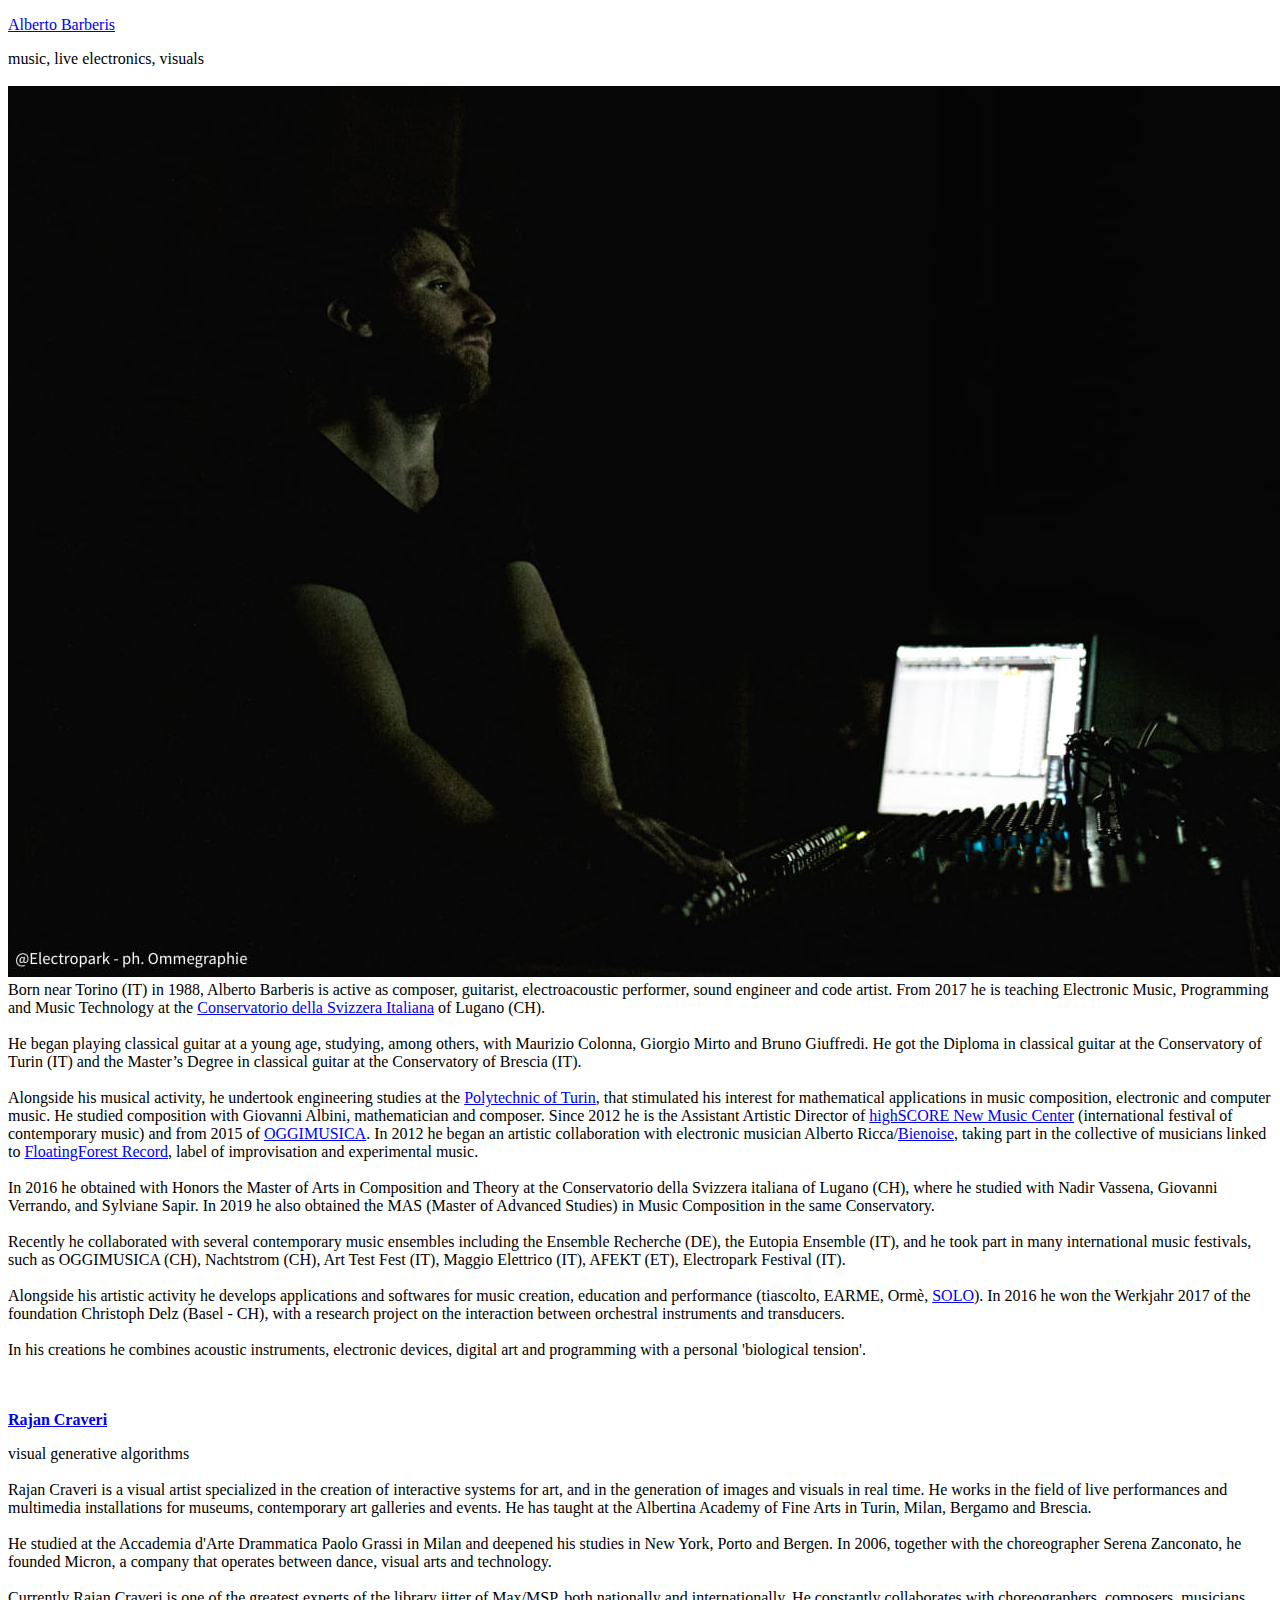
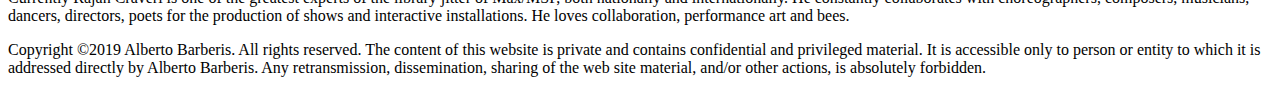
<file: bio.html>
<!DOCTYPE html>
<head>

    <!-- <script>
        $(document).ready(function() {

          let myFirstImage= $(".firstImage");
          
// se esiste la prima immagine riposiziono il testo giusto
          if(myFirstImage){
              if(myFirstImage.height()!=0){ // se l'immagine è già stata caricata precedentemente
                myFirstImage.parent().next().css("padding-top", (myFirstImage.height()+20)+"px");
              } else { // se è la prima volta che l'immagine viene caricata nella cache
                myFirstImage.on( "load", function() {
                  myFirstImage.parent().next().css("padding-top", (myFirstImage.height()+20)+"px");
                });
              }
          }
        });

    </script> -->


</head>
<body>
 
 <div class="jumbotron myjumbotron" id="jumbo">
    
  <p class="lead myline">
    <a href="http://www.albertobarberis.it/" target="_blank">Alberto Barberis</a>
  </p>

  

            <div class="normal_text">
      
                 music, live electronics, visuals <br><br>
              
                <div class="myimageDiv">
                    <img src="for_bio.jpg"  class="firstImage nImage">
                </div>
                
                Born near Torino (IT) in 1988, Alberto Barberis is active as composer, guitarist, electroacoustic performer, sound engineer and code artist. 
                From 2017 he is teaching Electronic Music, Programming and Music Technology at the <a href="https://www.conservatorio.ch/it/scuola-universitaria" target="_blank">Conservatorio della Svizzera Italiana</a> of Lugano (CH). 
                
                <br><br>He began playing classical guitar at a young age, studying, among others, with Maurizio Colonna, Giorgio Mirto and Bruno Giuffredi. 
                He got the Diploma in classical guitar at the Conservatory of Turin (IT) and the Master’s Degree in classical guitar at the Conservatory of Brescia (IT). 
                
                <br><br>Alongside his musical activity, he undertook engineering studies at the <a href="http://www.polito.it/" target="_blank">Polytechnic of Turin</a>, that stimulated his interest for mathematical applications in music composition, electronic and computer music. 
                
                He studied composition with Giovanni Albini, mathematician and composer. Since 2012 he is the Assistant Artistic Director of <a href="http://www.highscorefestival.com/" target="_blank">highSCORE New Music Center</a> (international festival of contemporary music) and from 2015 of <a href="http://www.oggimusica.ch/" target="_blank">OGGIMUSICA</a>. 
                In 2012 he began an artistic collaboration with electronic musician Alberto Ricca/<a href="www.bienoise.com" target="_blank">Bienoise</a>, taking part in the collective of musicians linked to <a href="http://www.floatingforestrec.com" target="_blank">FloatingForest Record</a>, label of improvisation and experimental music. 
                
                <br><br>In 2016 he obtained with Honors the Master of Arts in Composition and Theory at the Conservatorio della Svizzera italiana of Lugano (CH), where he studied with Nadir Vassena, Giovanni Verrando, and Sylviane Sapir. In 2019 he also obtained the MAS (Master of Advanced Studies) in Music Composition in the same Conservatory. 
                
                <br><br>Recently he collaborated with several contemporary music ensembles including the Ensemble Recherche (DE), the Eutopia Ensemble (IT), and he took part in many international music festivals, such as OGGIMUSICA (CH), Nachtstrom (CH), Art Test Fest (IT), Maggio Elettrico (IT), AFEKT (ET), Electropark Festival (IT). 
                
                <br><br>Alongside his artistic activity he develops applications and softwares for music creation, education and performance (tiascolto, EARME, Ormè, <a href="https://tamburo11.github.io/SOLO/" target="_blank">SOLO</a>). In 2016 he won the Werkjahr 2017 of the foundation Christoph Delz (Basel - CH), with a research project on the interaction between orchestral instruments and transducers. 
                
                <br><br>In his creations he combines acoustic instruments, electronic devices, digital art and programming with a personal 'biological tension'.
                
                <br><br><br>
                <p class="lead myline">
                    <a href="http://www.spaziomicron.it/" target="_blank"><b>Rajan Craveri</b></a>
                  </p>
                
                visual generative algorithms<br><br>
                
                Rajan Craveri is a visual artist specialized in the creation of interactive systems for art, and in the generation of images and visuals in real time. He works in the field of live performances and multimedia installations for museums, contemporary art galleries and events. He has taught at the Albertina Academy of Fine Arts in Turin, Milan, Bergamo and Brescia. 
                
                <br><br>He studied at the Accademia d'Arte Drammatica Paolo Grassi in Milan and deepened his studies in New York, Porto and Bergen. In 2006, together with the choreographer Serena Zanconato, he founded Micron, a company that operates between dance, visual arts and technology. 
                
                <br><br>Currently Rajan Craveri is one of the greatest experts of the library jitter of Max/MSP, both nationally and internationally. He constantly collaborates with choreographers, composers, musicians, dancers, directors, poets for the production of shows and interactive installations. He loves collaboration, performance art and bees.
                
                
                
                

            </div>


         

            <p class="lead copyright myline">
              Copyright ©2019 Alberto Barberis. All rights reserved.
              The content of this website is private and contains 
              confidential and privileged material. 
              It is accessible only to person or entity to which it is addressed directly by Alberto Barberis.
              Any retransmission, dissemination, sharing of the web site material, and/or other actions, is absolutely forbidden.
                                
                                 </p>
           
          </div>

        </body>
</file>
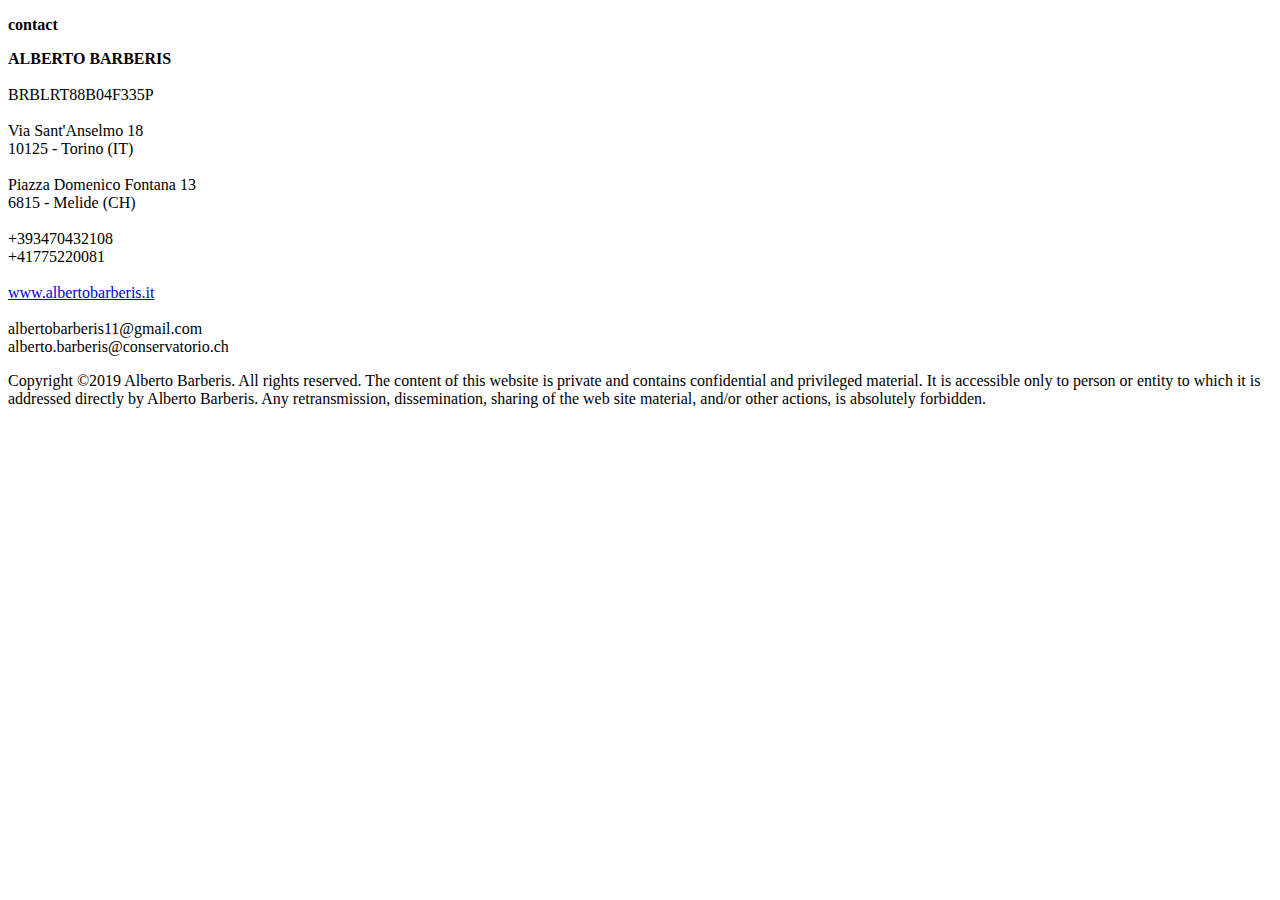
<file: contact.html>
<!DOCTYPE html>
<head>

</head>
<body>
 
 <div class="jumbotron myjumbotron" id="jumbo">
    
  <p class="lead myline">
        <b class="titoletti"> contact </b>
  </p>

  <div class="normal_text">
  <b>ALBERTO BARBERIS</b><br><br>
  BRBLRT88B04F335P<br><br>
  
  Via Sant'Anselmo 18<br>
  10125 - Torino (IT)<br><br>
  
  Piazza Domenico Fontana 13 <br>
  6815 - Melide (CH)<br><br>
  
  +393470432108<br>
  +41775220081<br><br>
  
  <a href="http://www.albertobarberis.it/" target="_blank">www.albertobarberis.it</a><br><br>
  
  albertobarberis11@gmail.com<br>
  alberto.barberis@conservatorio.ch

</div>

  
    <p class="lead copyright myline">
      Copyright ©2019 Alberto Barberis. All rights reserved.
      The content of this website is private and contains 
      confidential and privileged material. 
      It is accessible only to person or entity to which it is addressed directly by Alberto Barberis.
      Any retransmission, dissemination, sharing of the web site material, and/or other actions, is absolutely forbidden.
                        
                         </p>



           
          </div>

        </body>
</file>
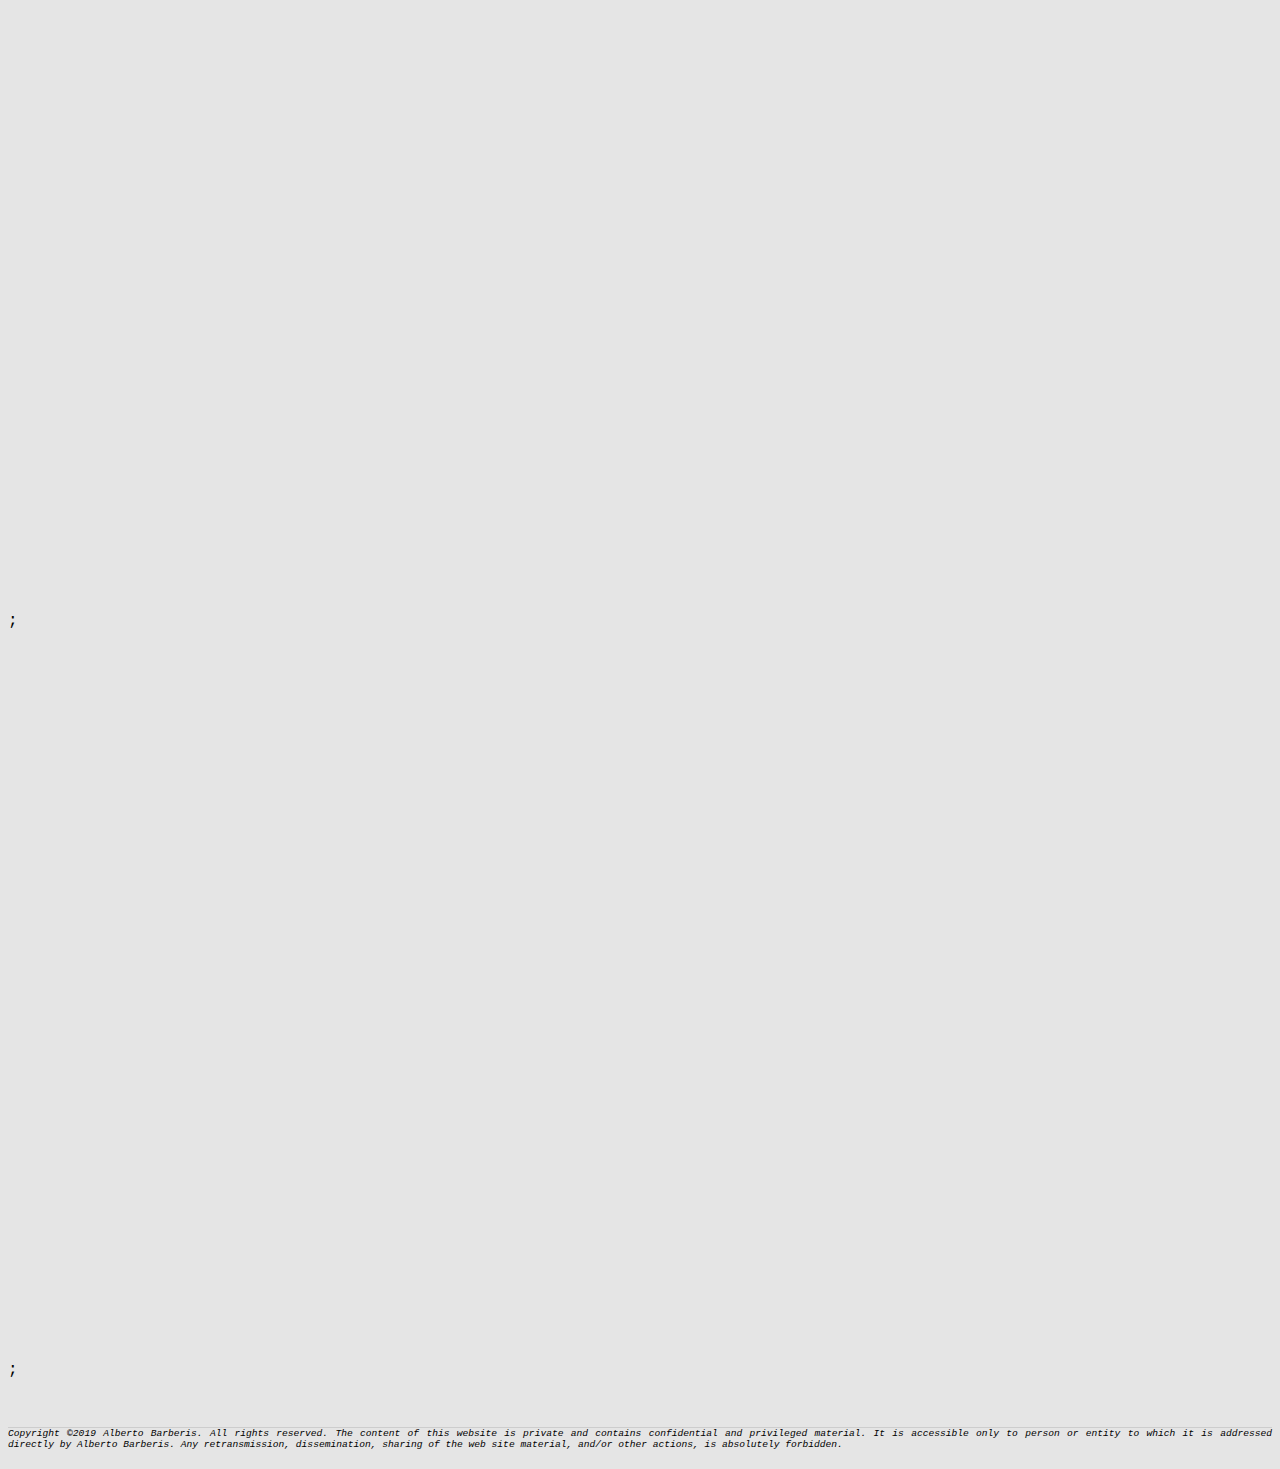
<file: excerpts.html>
<!DOCTYPE html>
<html lang="en">
<head>
    <meta charset="utf-8">
    <meta name="viewport" content="width=device-width, initial-scale=1">
   
    <script src="https://ajax.googleapis.com/ajax/libs/jquery/3.3.1/jquery.min.js"></script>
   
    <link rel="stylesheet" href="oratorio.css">

</head>

<body>
 
  <div class="jumbotron myjumbotron" id="jumbo">

        <p class="lead myline">
                <b class="titoletti"> a/v excerpts </b> 
              </p>
              <br>
    

             <div class="iframe-container">;
                <iframe width="560" height="315" src="https://www.youtube.com/embed/RHH3hLbHOLM" frameborder="0" allow="accelerometer; autoplay; encrypted-media; gyroscope; picture-in-picture" allowfullscreen></iframe>
            </div>

            <div class="iframe-container">;
                <iframe width="560" height="315" src="https://www.youtube.com/embed/iefQJ8KguQU" frameborder="0" allow="accelerometer; autoplay; encrypted-media; gyroscope; picture-in-picture" allowfullscreen></iframe>                 
            </div>

            <div class="iframe-container">;
                <iframe width="560" height="315" src="https://www.youtube.com/embed/mT-rR4VcJ4s" frameborder="0" allow="accelerometer; autoplay; encrypted-media; gyroscope; picture-in-picture" allowfullscreen></iframe>            
            </div>

            <div class="iframe-container">;
                    <iframe width="560" height="315" src="https://www.youtube.com/embed/NVVd3iGX3FU" frameborder="0" allow="accelerometer; autoplay; encrypted-media; gyroscope; picture-in-picture" allowfullscreen></iframe>           
            </div>

            <div class="iframe-container">;
                    <iframe width="560" height="315" src="https://www.youtube.com/embed/8_nID4Gizgs" frameborder="0" allow="accelerometer; autoplay; encrypted-media; gyroscope; picture-in-picture" allowfullscreen></iframe>            </div>

            <div class="iframe-container">;
                    <iframe width="560" height="315" src="https://www.youtube.com/embed/X_DKJ53r3a0" frameborder="0" allow="accelerometer; autoplay; encrypted-media; gyroscope; picture-in-picture" allowfullscreen></iframe>            
            </div>
            <br>


                 <p class="lead copyright myline">
Copyright ©2019 Alberto Barberis. All rights reserved.
The content of this website is private and contains 
confidential and privileged material. 
It is accessible only to person or entity to which it is addressed directly by Alberto Barberis.
Any retransmission, dissemination, sharing of the web site material, and/or other actions, is absolutely forbidden.
                  
                   </p>

</div>
         </body>


        
        </html>
</file>
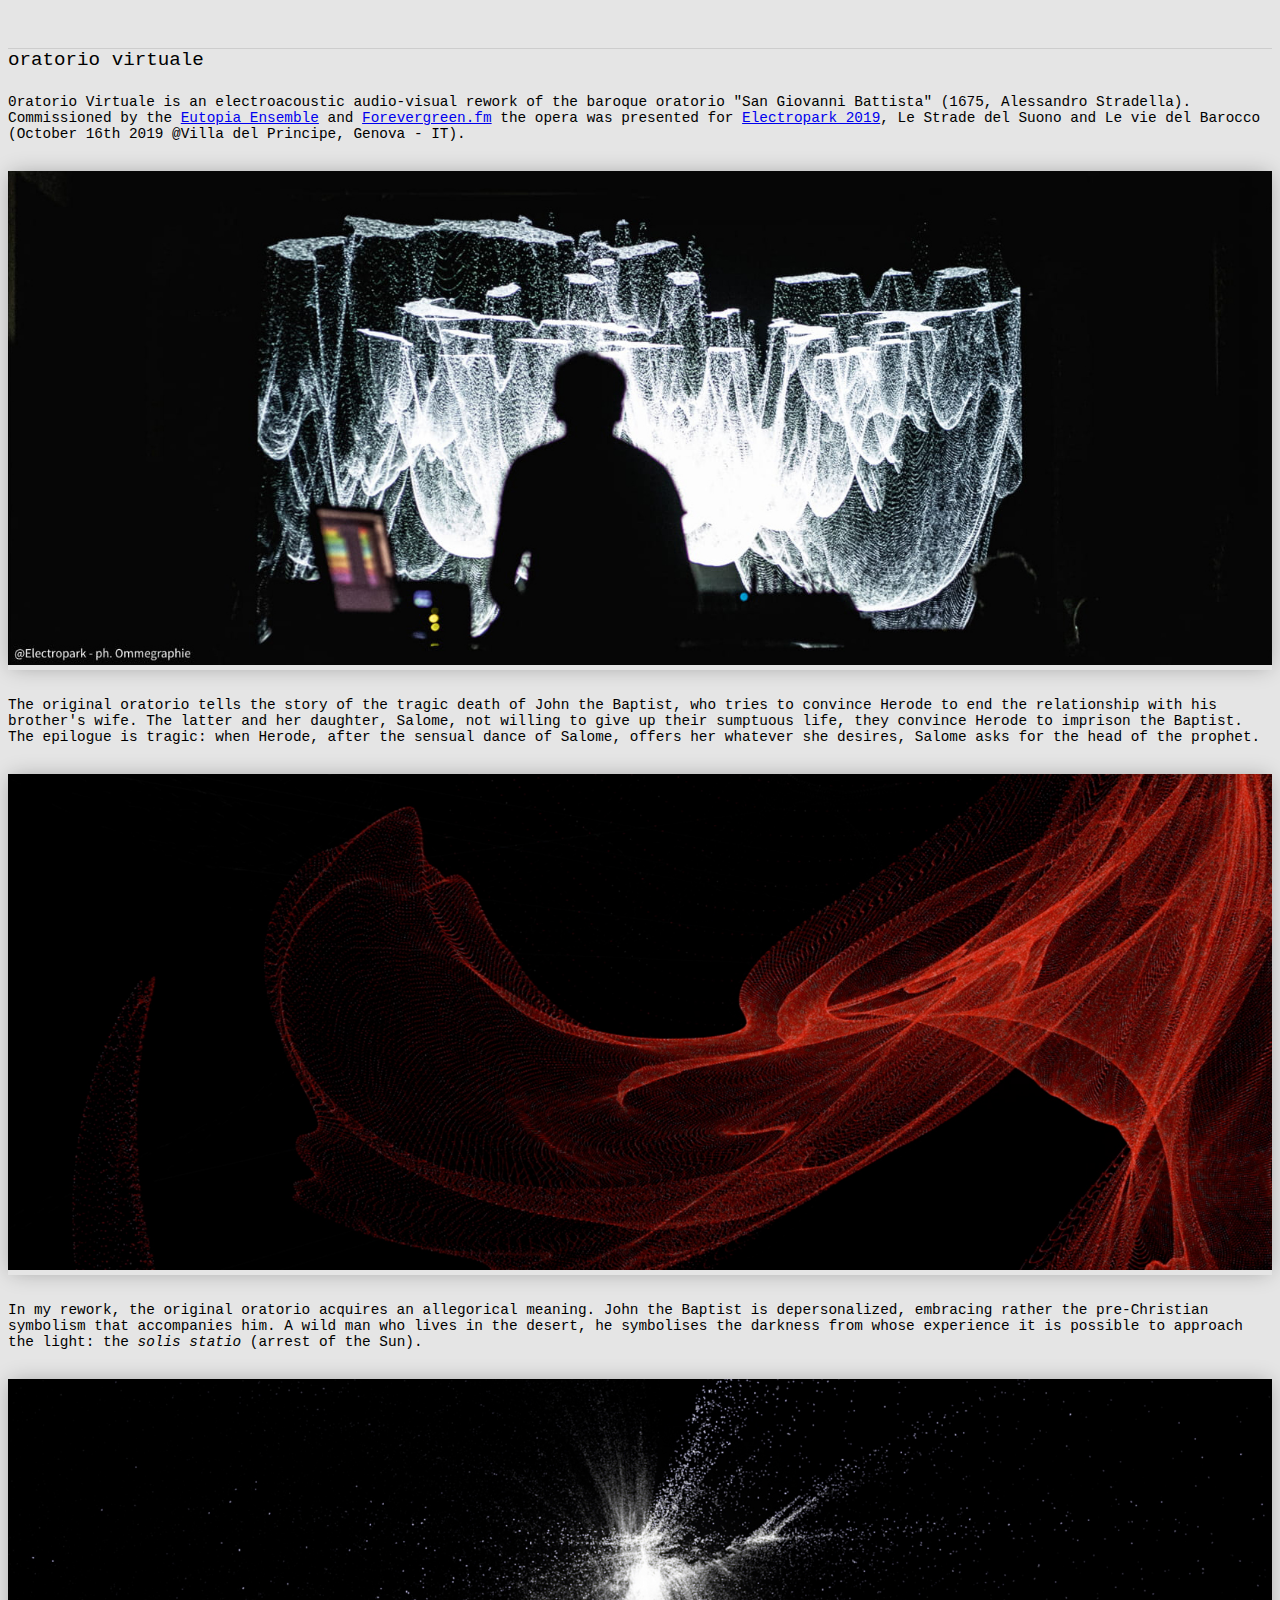
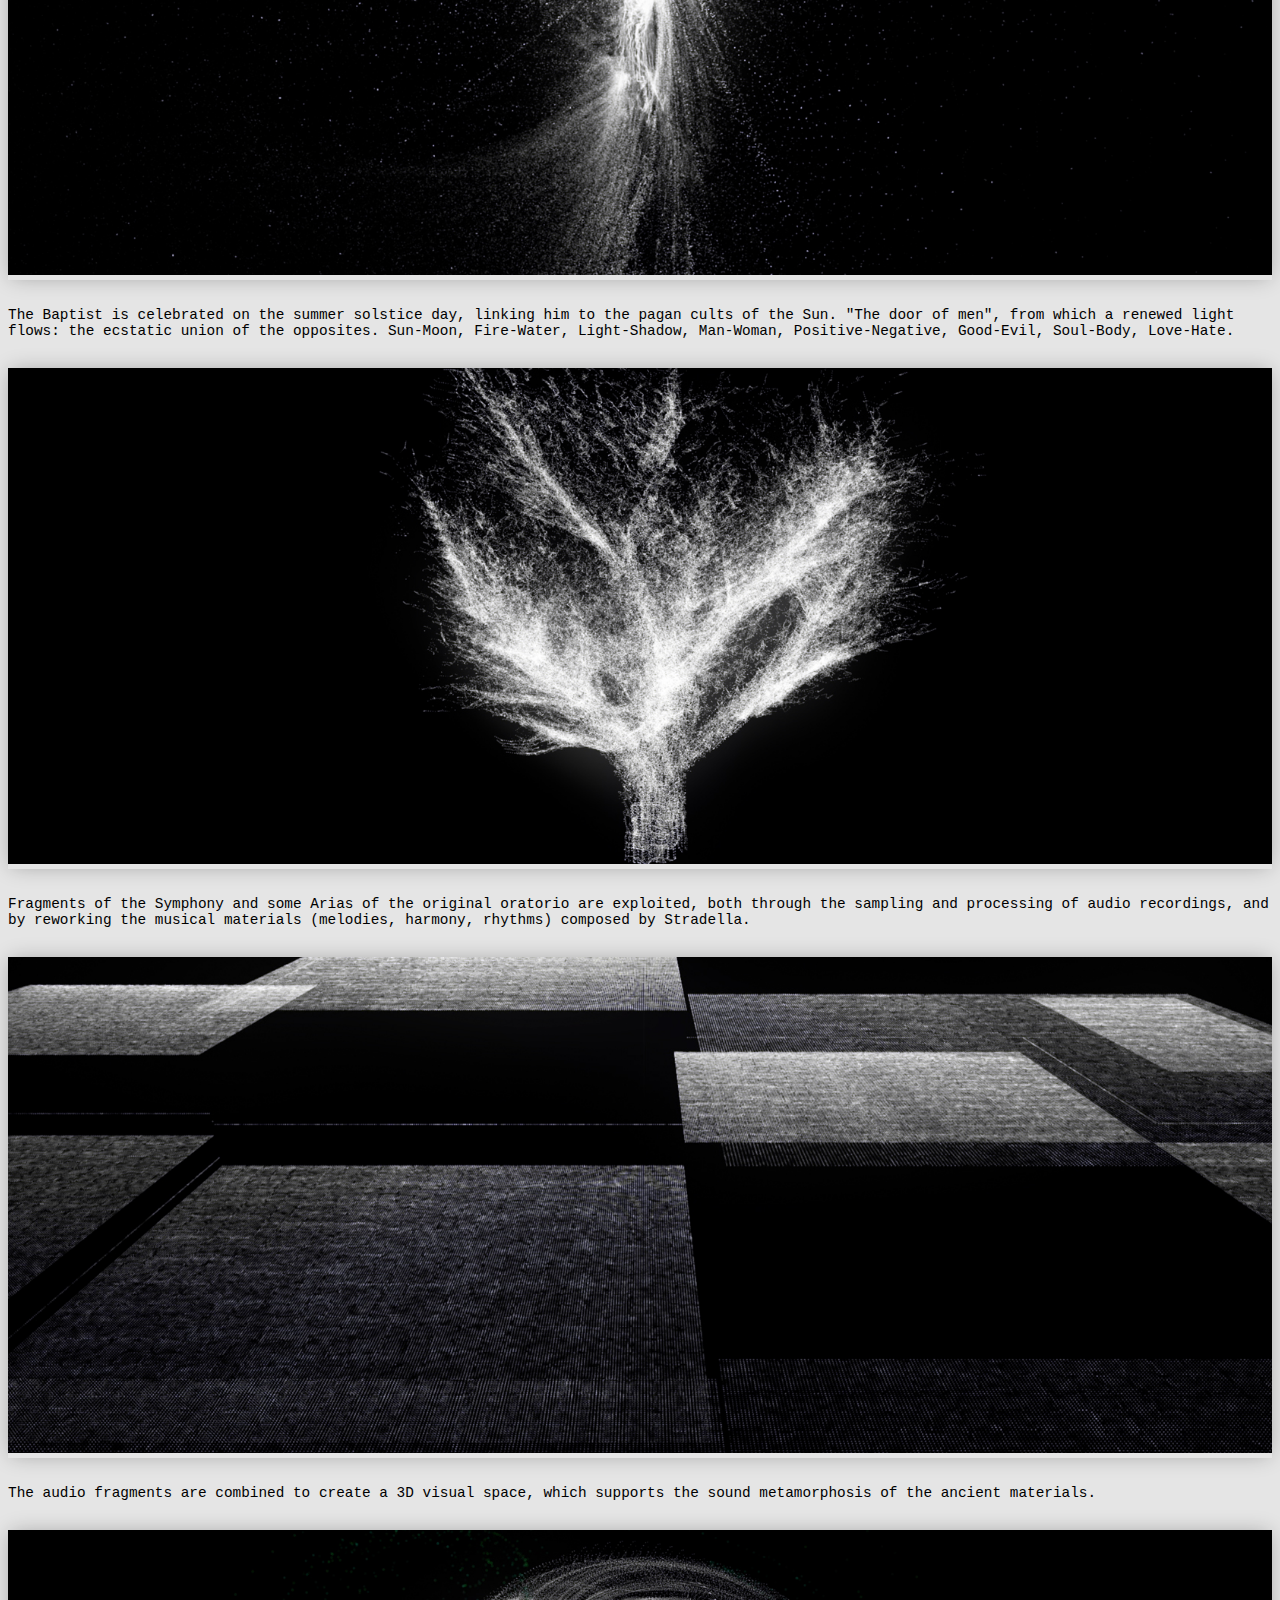
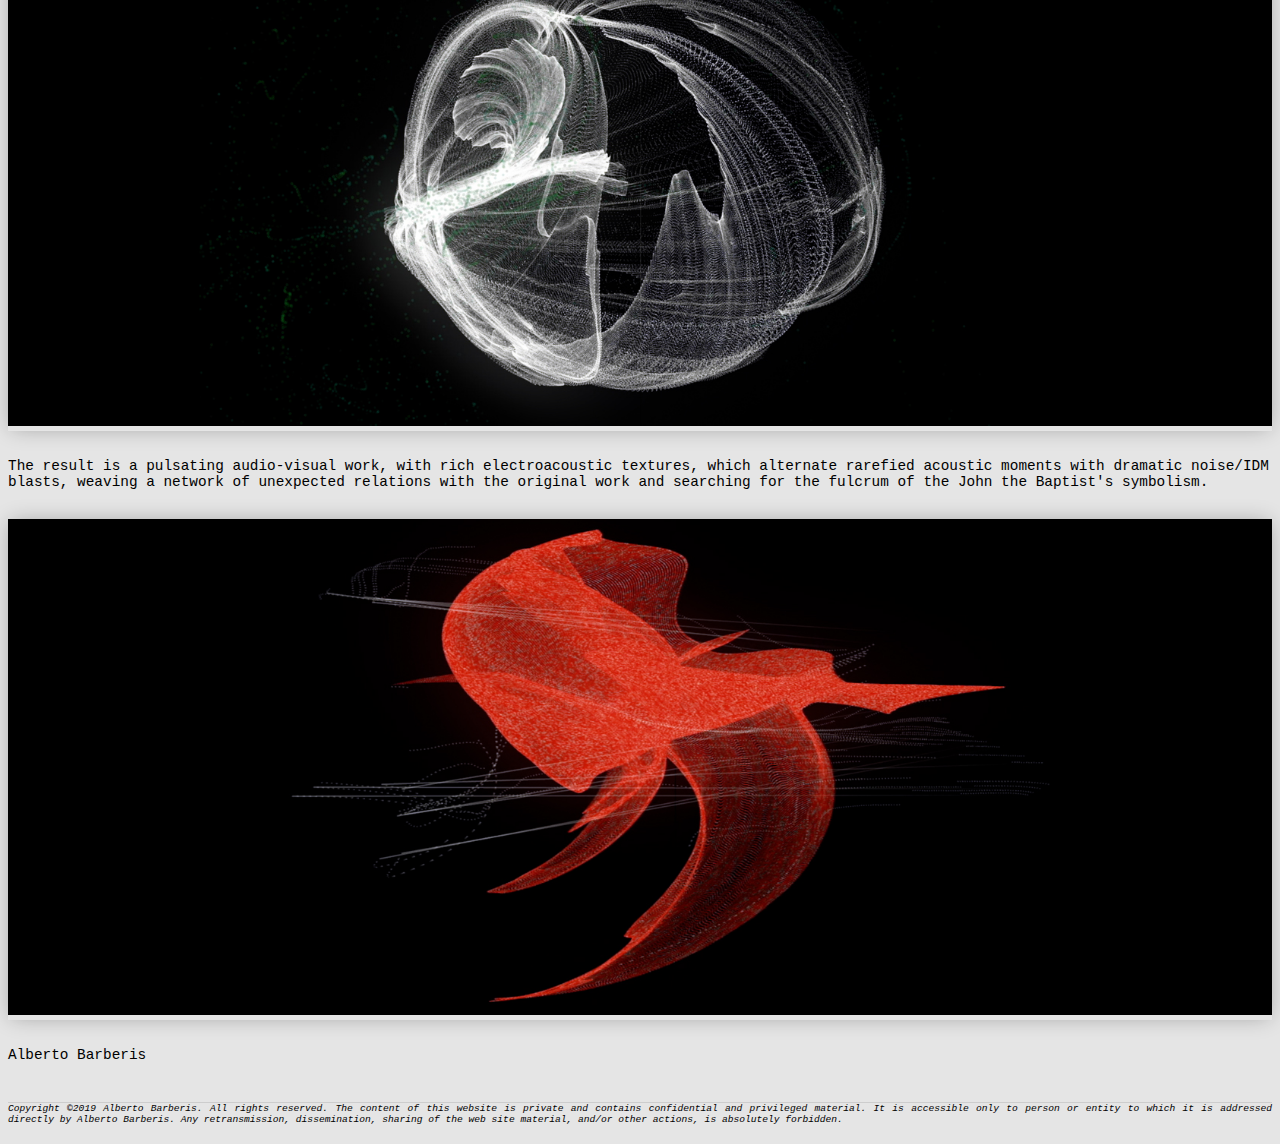
<file: home.html>
<!DOCTYPE html>
<html lang="en">
<head>
    <meta charset="utf-8">
    <meta name="viewport" content="width=device-width, initial-scale=1">
   
    <script src="https://ajax.googleapis.com/ajax/libs/jquery/3.3.1/jquery.min.js"></script>
   
    <link rel="stylesheet" href="oratorio.css">

</head>

<body>
 
  <div class="jumbotron myjumbotron" id="jumbo">

      <p class="lead myline">
          <b class="titoletti"> oratorio virtuale </b> 
        </p>
    
      <div class="normal_text">
          0ratorio Virtuale is an electroacoustic audio-visual rework 
          of the baroque oratorio "San Giovanni Battista" (1675, Alessandro Stradella). 
          Commissioned by the <a href="https://www.eutopiaensemble.net/" target="_blank">Eutopia Ensemble</a> and 
          <a href="http://forevergreen.fm/wp/" target="_blank">Forevergreen.fm</a> 
          the opera was presented for <a href="https://www.electropark.it/" target="_blank">Electropark 2019</a>, 
          Le Strade del Suono and Le vie del Barocco (October 16th 2019 @Villa del Principe, Genova - IT).
      </div>

      <div class="myimageDiv">
          <img src="home_ph.jpg"  class="firstImage nImage">
      </div>
            <div class="normal_text">
                The original oratorio tells the  story of the tragic death of John the Baptist, 
                who tries to convince Herode to end the relationship with his brother's wife. 
                The latter and her daughter, Salome, not willing to give up their sumptuous life, 
                they convince Herode to imprison the Baptist. The epilogue is tragic: when Herode, 
                after the sensual dance of Salome, offers her whatever she desires, Salome asks for the head of the prophet.   
            </div>
                <div class="myimageDiv">
                    <img src="ph_2.jpg"  class="firstImage nImage">
                </div>


            <div class="normal_text">          
              In my rework, the original oratorio acquires an allegorical meaning. 

               John the Baptist is depersonalized, embracing rather the pre-Christian symbolism that accompanies him. 
               A wild man who lives in the desert, 
               he symbolises the darkness from whose experience it is possible to approach the light: 
               the <i>solis statio</i> (arrest of the Sun). 
              
              </div>

              <div class="myimageDiv">
                  <img src="ph_1.jpg"  class="firstImage nImage">
              </div>

              <div class="normal_text">          
                    The Baptist is celebrated on the summer solstice day, linking him to the pagan cults of the Sun.
    
                   "The door of men", from which a renewed light flows: 
                   the ecstatic union of the opposites. Sun-Moon, Fire-Water, Light-Shadow, Man-Woman, 
                   Positive-Negative, Good-Evil, Soul-Body, Love-Hate. 
                   
                  </div>
                  <div class="myimageDiv">
                      <img src="ph_5.jpg"  class="firstImage nImage">
                  </div>

              <div class="normal_text">
               Fragments of the Symphony and some Arias of the original oratorio are exploited, 
               both through the sampling and processing of audio recordings, 
               and by reworking the musical materials (melodies, harmony, rhythms) composed by Stradella. 
               
            </div>

            

            <div class="myimageDiv">
                <img src="ph_6.jpg"  class="firstImage nImage">
            </div>

            <div class="normal_text">
                The audio fragments are combined to create a 3D visual space, which supports the sound metamorphosis of the ancient materials. 
            
             </div>

            <div class="myimageDiv">
                <img src="ph_4.jpg"  class="firstImage nImage">
            </div>

            <div class="normal_text">
                The result is a pulsating audio-visual work, with rich electroacoustic textures, which alternate 
                rarefied acoustic moments with dramatic noise/IDM blasts, weaving a network of unexpected relations with the original work and 
               searching for the fulcrum of the John the Baptist's symbolism. 
             </div>

            <div class="myimageDiv">
                <img src="ph_3.jpg"  class="firstImage nImage">
            </div>

              <div class="normal_text">    
               Alberto Barberis


            </div>



                 <p class="lead copyright myline">
Copyright ©2019 Alberto Barberis. All rights reserved.
The content of this website is private and contains 
confidential and privileged material. 
It is accessible only to person or entity to which it is addressed directly by Alberto Barberis.
Any retransmission, dissemination, sharing of the web site material, and/or other actions, is absolutely forbidden.
                  
                   </p>


         </body>


        
        </html>
</file>
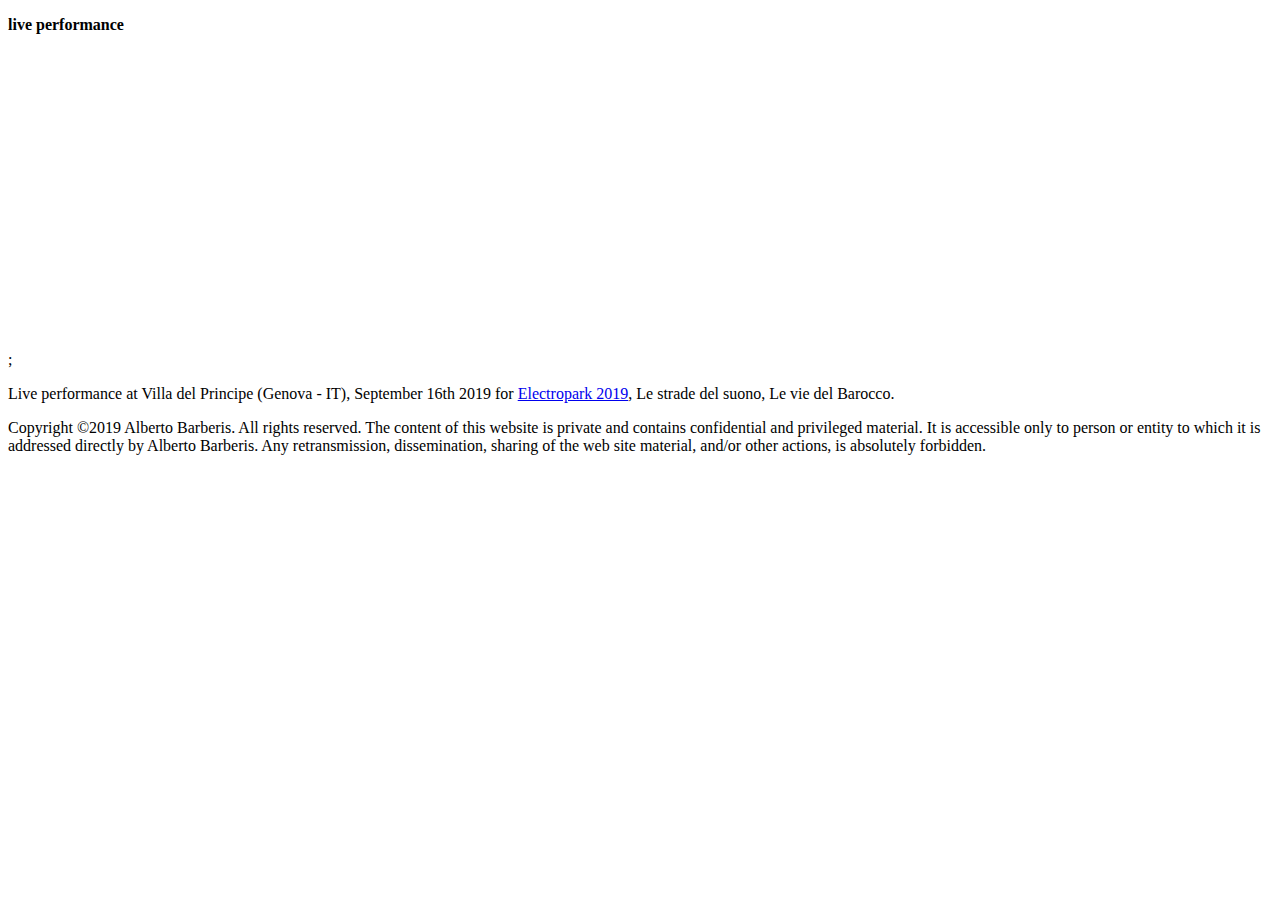
<file: live.html>
<!DOCTYPE html>
<head>

</head>


<body>

  <div class="jumbotron myjumbotron" id="jumbo">

      <p class="lead myline">
          <b class="titoletti"> live performance </b> 
        </p>


             <div class="iframe-container">;
                <iframe width="560" height="315" src="https://www.youtube.com/embed/-hIeODFMrHk" frameborder="0" allow="accelerometer; autoplay; encrypted-media; gyroscope; picture-in-picture" allowfullscreen></iframe>
        
              <br>
            </div>


            <p class="normal_text">

          Live performance at Villa del Principe (Genova - IT), September 16th 2019
           for <a href="https://www.electropark.it/" target="_blank">Electropark 2019</a>, Le strade del suono, Le vie del Barocco.
           
          
             </p>

             <p class="lead copyright myline">
              Copyright ©2019 Alberto Barberis. All rights reserved.
              The content of this website is private and contains 
              confidential and privileged material. 
              It is accessible only to person or entity to which it is addressed directly by Alberto Barberis.
              Any retransmission, dissemination, sharing of the web site material, and/or other actions, is absolutely forbidden.
                                
                                 </p>

           </div>

         </body>
</file>
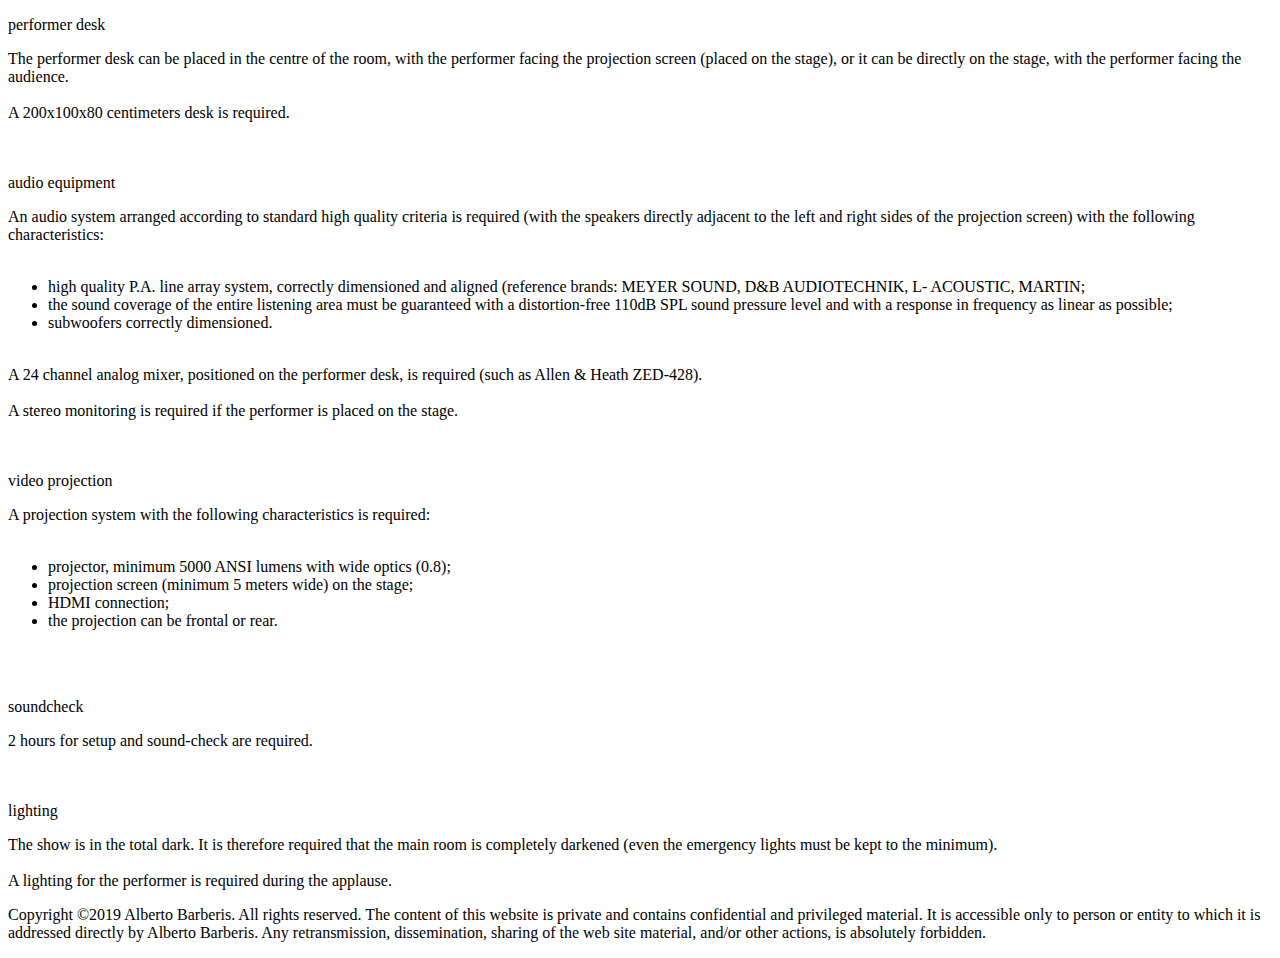
<file: tech.html>
<!DOCTYPE html>
<head>

    

</head>
<body>


 
 <div class="jumbotron myjumbotron" id="jumbo">
    


      <div class="normal_text">

          <p class="lead myline">
              performer desk
            </p>

          The performer desk can be placed in the centre of the room, with the performer facing the projection screen (placed on the stage), 
          or it can be directly on the stage, with the performer facing the audience.
          <br><br>
          A 200x100x80 centimeters desk is required.

          <br><br><br>
 
          <p class="lead myline">
             audio equipment
            </p>

          An audio system arranged according to standard high quality criteria is required (with the speakers
          directly adjacent to the left and right sides of the projection screen) with the following characteristics:<br>
          <br><ul>
              <li>high quality P.A. line array system, correctly dimensioned and aligned (reference brands: MEYER SOUND, D&B
                  AUDIOTECHNIK, L- ACOUSTIC, MARTIN; </li>
              <li>the sound coverage of the entire listening area must be guaranteed with a distortion-free 110dB SPL sound pressure level and with a response in
                      frequency as linear as possible; </li>
              <li>subwoofers correctly dimensioned. </li>
          </ul>
          <br>
          A 24 channel analog mixer, positioned on the performer desk, is required (such as Allen & Heath ZED-428).
          <br><br>
          A stereo monitoring is required if the performer is placed on the stage.
          <br><br><br>
          
          <p class="lead myline">
              video projection
            </p>

          A projection system with the following characteristics is required:<br>
          <br><ul>
              <li>projector, minimum 5000 ANSI lumens with wide optics (0.8); </li>
              <li>projection screen (minimum 5 meters wide) on the stage;</li>
              <li>HDMI connection;</li>
              <li>the projection can be frontal or rear.</li>
          </ul> <br><br>
          <p class="lead myline">
              soundcheck
            </p>
          

 2 hours for setup and sound-check are required.<br><br><br>

 <p class="lead myline">
    lighting
  </p>

The show is in the total dark. It is therefore required that the main room is completely darkened (even the emergency lights must be kept to the minimum). 
<br><br>A lighting for the performer is required during the applause.

      </div>    
            
      <p class="lead copyright myline">
        Copyright ©2019 Alberto Barberis. All rights reserved.
        The content of this website is private and contains 
        confidential and privileged material. 
        It is accessible only to person or entity to which it is addressed directly by Alberto Barberis.
        Any retransmission, dissemination, sharing of the web site material, and/or other actions, is absolutely forbidden.
                          
                           </p>
            
           
          </div>

        </body>
</file>
<file: oratorio.css>
body{
    font-family: 'Source Code Pro', monospace;
    font-weight: 300;
     background-color: rgba(0, 0, 0, 0.1);
    /* background-image: url("invisible.jpg"); */
    
}

body:img{
    opacity: 0.5;
}

.text_border{
    background-color: rgba(0, 0, 0, 0.7);
    padding-right: 5px;
    padding-left: 5px;
    padding-bottom: 3px;
}

p{
    text-align: justify;
    text-justify: inter-word;
}

.titoletti{
    font-size: 1.2em;
}

.strumentazione{
    padding-top: 0.5em;
    font-size: 0.3em;
    /* text-shadow: 2px 2px 12px #000000; */
    line-height: 150%;
}

.myName{
    margin-right: 30px;
    font-size: 1.14em;
    color: white;
    
}

.mynav-item{
    font-size: 1.2em;
}

.subtitle{
    font-size: 0.8em;
    /* font-style: italic; */
}

.copyright{
    font-size: 0.6em;
    font-style: italic;
}

.myimageDiv {
    /* position: absolute;
    left: 0px;
    right: 0px; */
   

    box-shadow: 0px 0px 20px -3px rgba(0, 0, 0, 0.3);
    margin-top: 0px;
    margin-bottom: 20px;
}

img {
    max-width: 100%;
    height: auto;
  }

.myimageDiv2{
    box-shadow: 0px 0px 20px -3px rgba(0, 0, 0, 0.3);
    margin-bottom: 30px;
}

.myVideoDiv{
    position: absolute;
    left: 0px;
    right: 0px;
    box-shadow: 0px 0px 20px -3px rgba(0, 0, 0, 0.3);
    margin-top: 15px;
    margin-bottom: 0px;
}

.nImage{
    width: 100%;
    height: 100%;
}
.nVideo{
    width: 100%;
    /* height: 100%; */
}

.normal_text{
    font-size: 0.9em;
    padding-top: 0.5em;
    padding-bottom: 2em;
    text-align: left;
}

.iframe-container {
    overflow: hidden;
    padding-top: 56.25%;
    position: relative;
    margin-bottom: 20px;
  }
  
  .iframe-container iframe {
     border: 0;
     height: 100%;
     left: 0;
     position: absolute;
     top: 0;
     width: 100%;
  }

  .navbar-nav{
    text-align: center;
  }




.mynavbar2{
    /* background-image: url("forTitle.jpg"); */
    /* box-shadow: 0 5px 5px rgba(0, 0, 0, 0.3); */
    padding-top: 0px;
    padding-bottom: 0px;
    background-color:rgba(0, 0, 0, 1)!important;
    border-radius: 6px;
    font-size: 0.8em;
    color: white;
    /* height: 45px; */
}

.frame{
    margin-top: 5px;
    margin-bottom: 0px;
    margin-right: 5px;
    margin-left: 5px;
    
}

.dossier{
    color: white;
    font-size: 3em;
    padding-top: 5px;
    
    padding-right: 50px;
}
.composer{
    color: white;
    font-size: 1em;
    padding-bottom: 10px;
    padding-right: 50px;
}

.mynav{
    height: 100%;
}

.myli{
    height: 100%;
}

.menuLink{
    vertical-align: middle;
    height: 100%;
}

.mycontainerpage{
   margin-top: 100px;
}

.myContainer{
    padding:0px;
}

.myfixed{
    top: 100px;
    
}

ul{
    margin-bottom: 0px;
}
ol{
    margin-bottom: 0px;
}

.title{
    background-image: url("forTitle.jpg");
    /* background-color: rgba(0, 0, 0, 0.9); */
    background-repeat: no-repeat;
    background-size: 100% 100%;
    text-shadow: 2px 2px 8px #424242;
    line-height: 90%;

    /* opacity: 0.95; */

    color: white;
    padding: 0.4em;
    font-size: 4em;
    
    margin-top: 5px;
    margin-right: 5px;
    margin-left: 5px;
    text-align: center;
    border-radius: 6px;

}

.myjumbotron{
    padding-top: 30px;
}

.myjumbosticky{
    padding-top: 80px;
}

#work2{
    padding-top: 20px;
}

.video{
    /* height: 100%; */
    width: 100%;
    /* object-fit: contain; */
}

.myline{
   
    border:solid;
    border-width: thin;
    border-color: rgba(0, 0, 0, 0.1);
    border-bottom: 0px;
    border-right: 0px;
    border-left: 0px;
    margin-top: 10px;
}

video{
    margin-top: 0px;
    margin-bottom: 0px;
}

audio{
    width: 100%;
    margin-bottom: 0px;
    margin-top: 10px;
    box-shadow: 0px 0px 20px -3px rgba(0, 0, 0, 0.3);
    border: 0px;
}

.audioText{
    margin-bottom: 0px;
}

.navbar.center .navbar-inner {
    text-align: center;
}

.navbar.center .navbar-inner .nav {
    display:inline-block;
    float: none;
}
</file>
